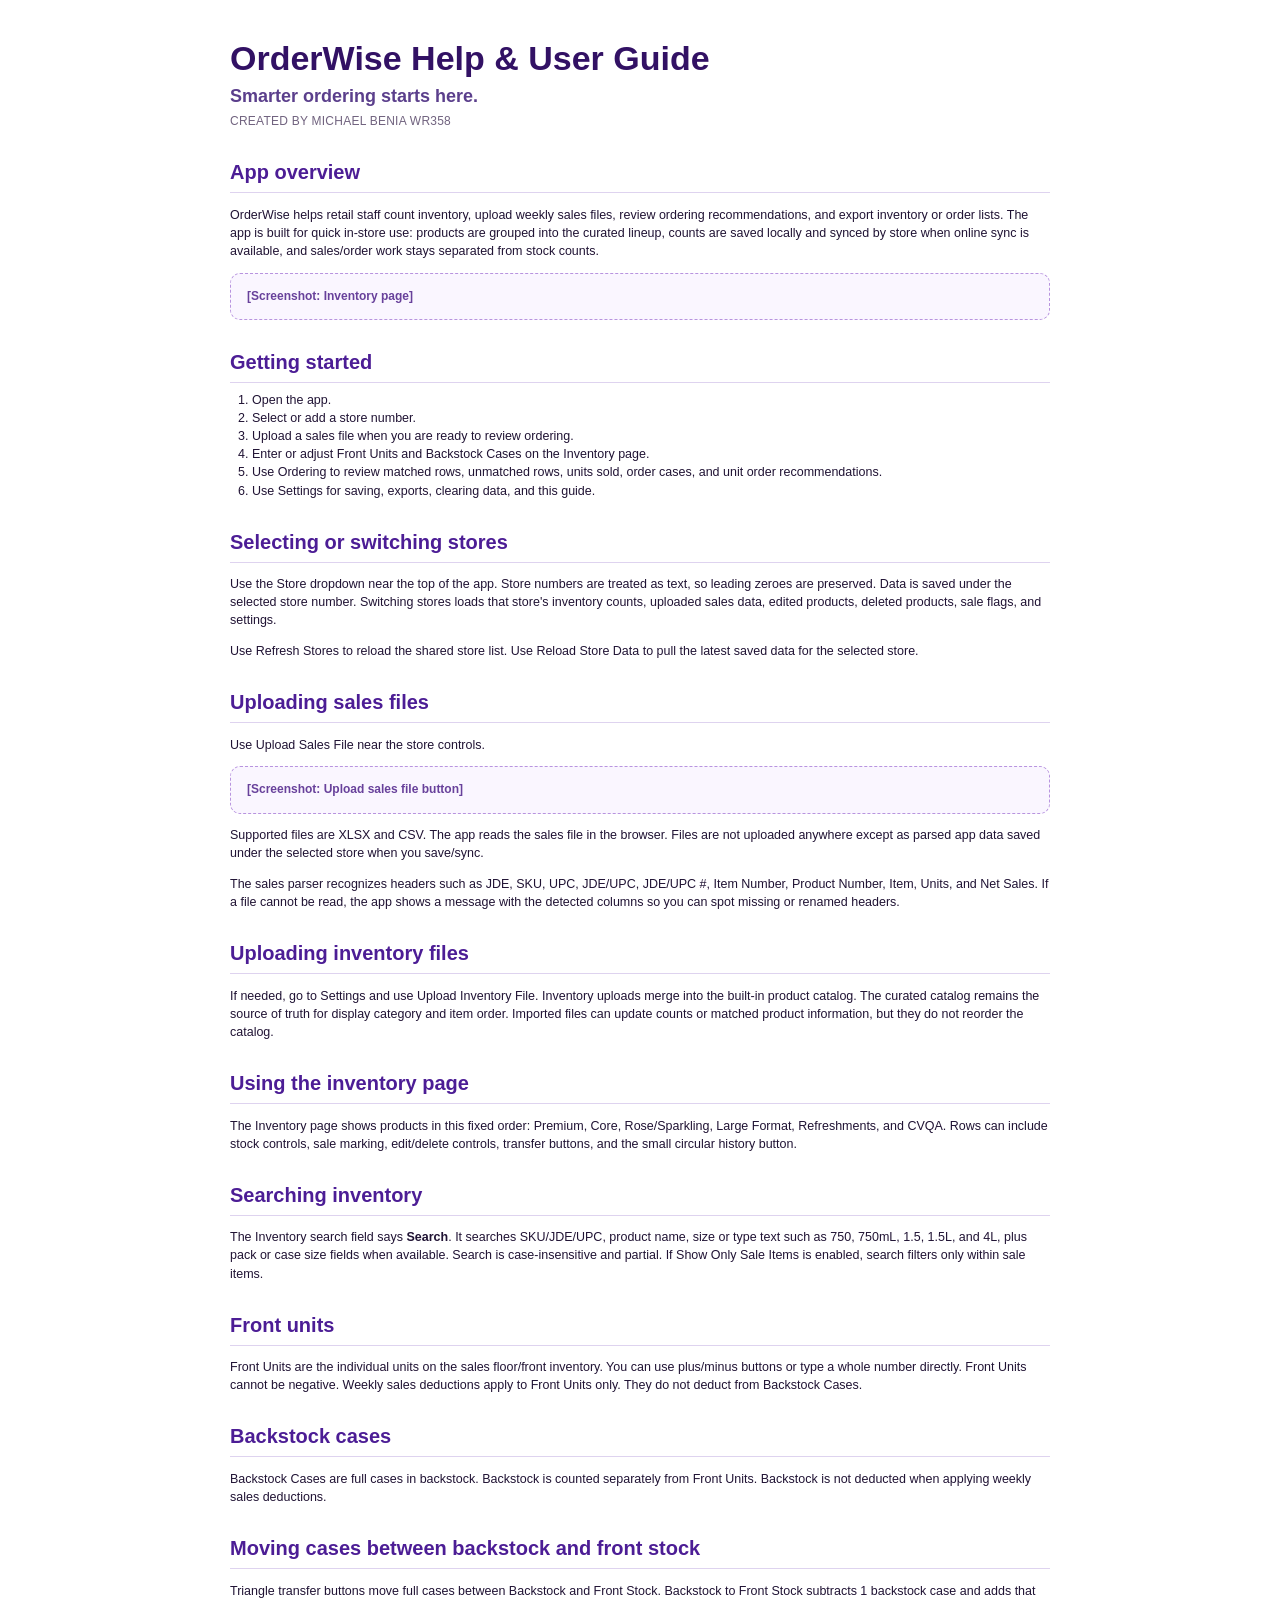
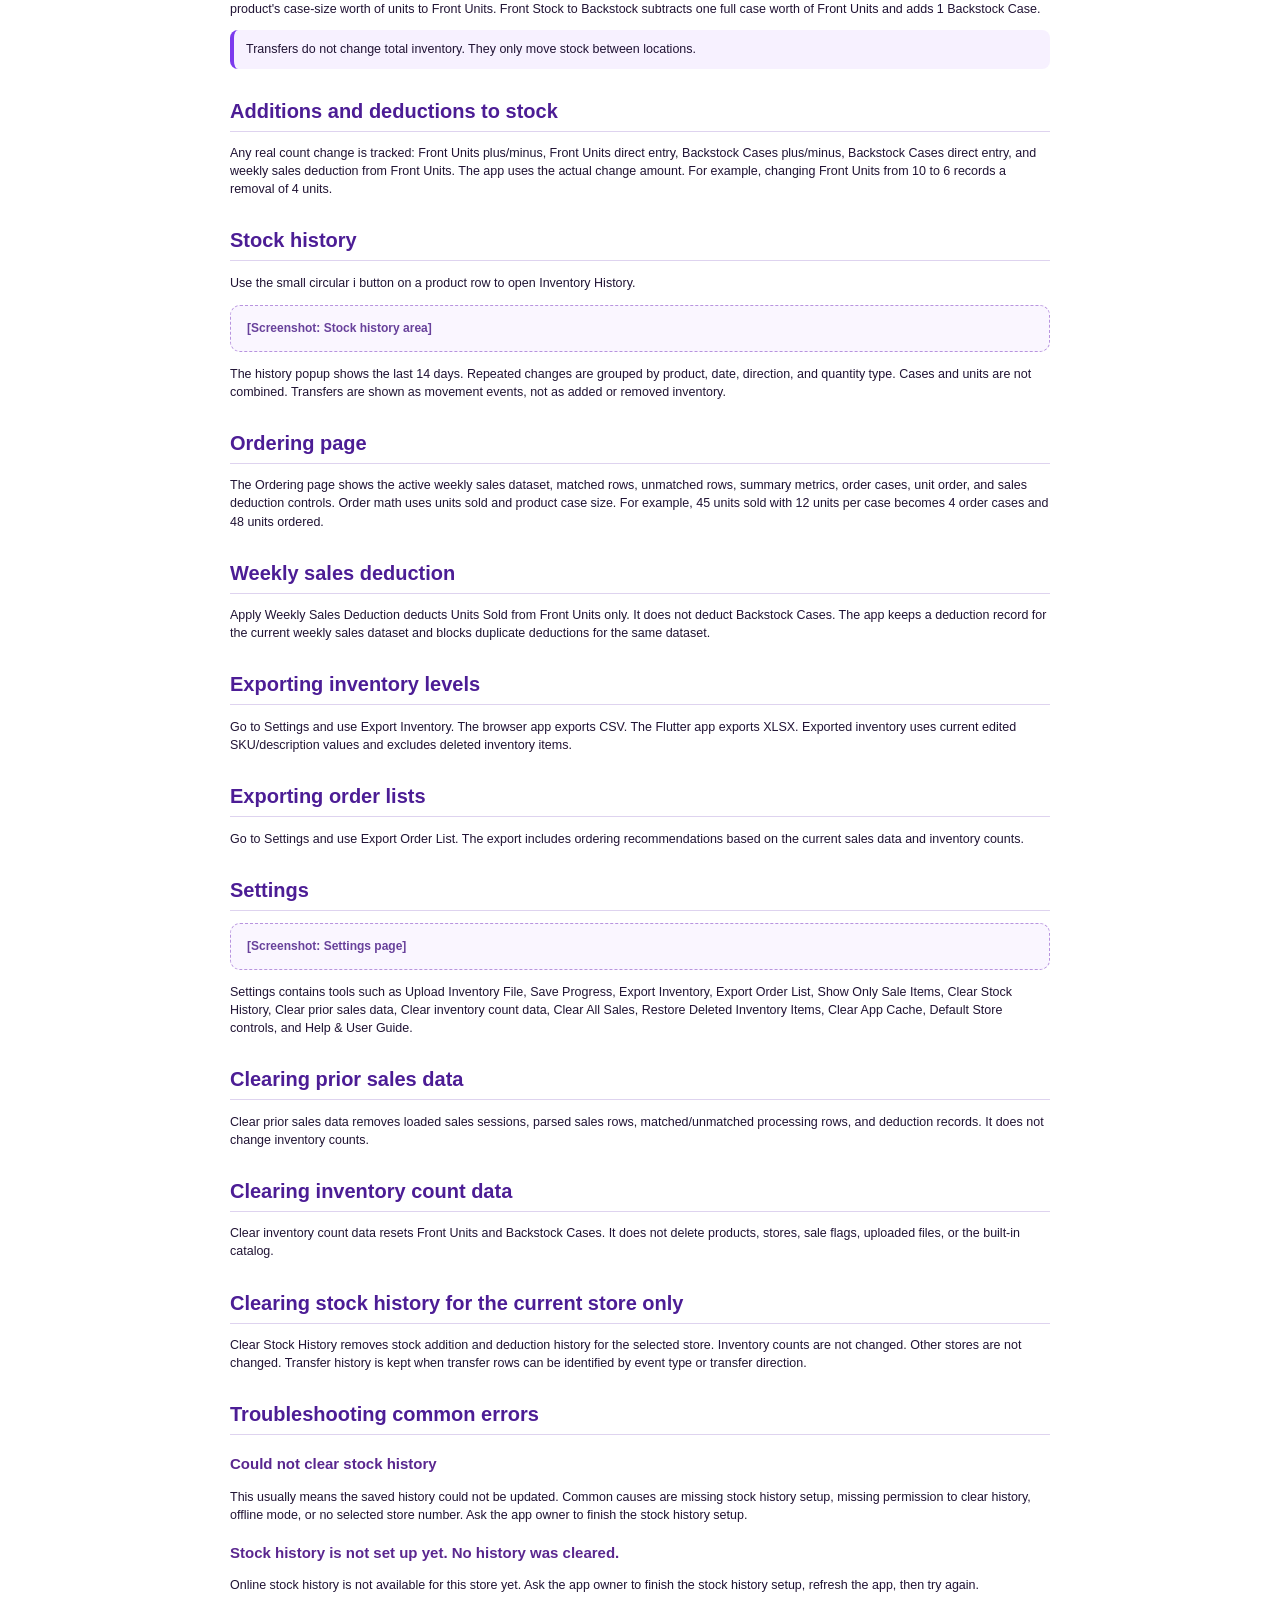
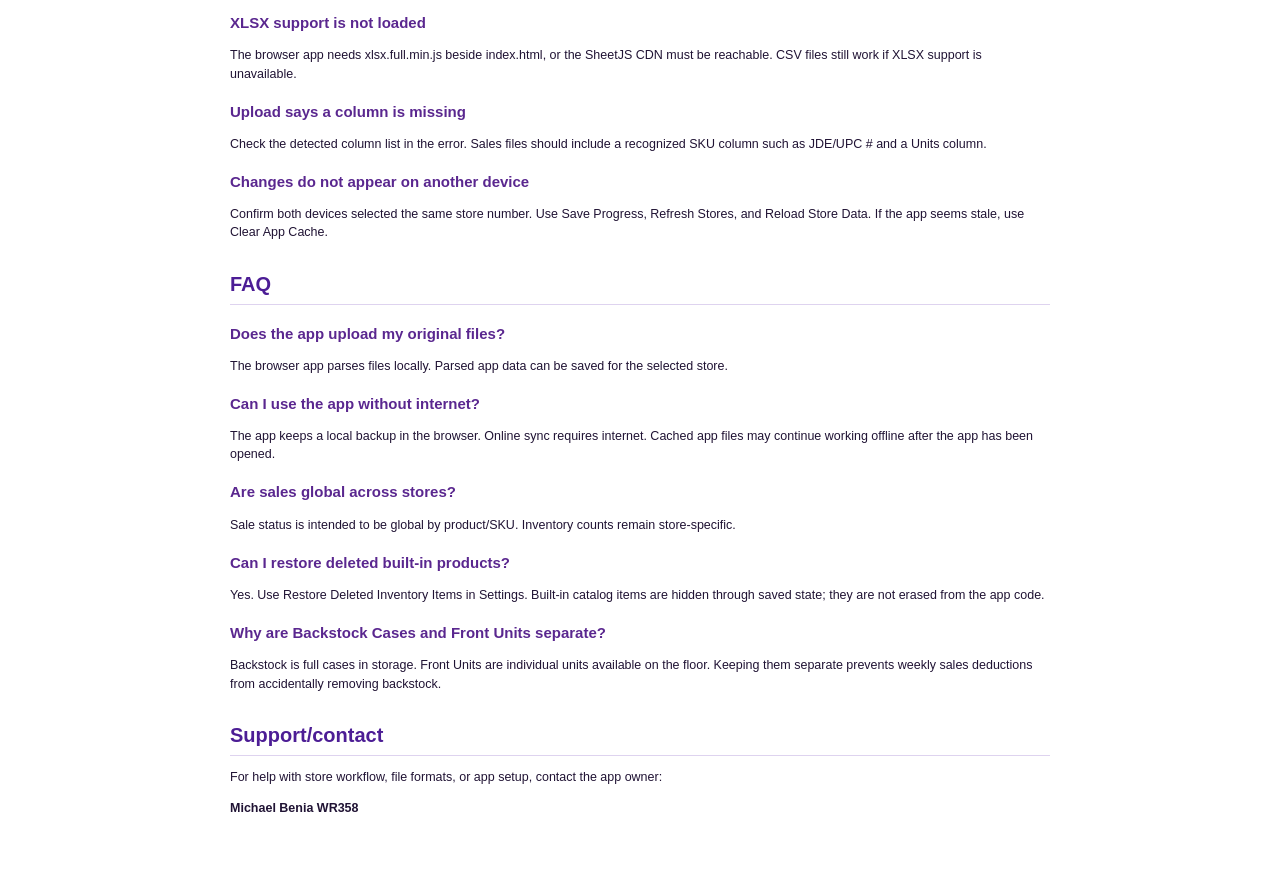
<file: help.html>
﻿<!doctype html>
<html lang="en">
<head>
  <meta charset="utf-8" />
  <meta name="viewport" content="width=device-width, initial-scale=1" />
  <title>OrderWise Help & User Guide</title>
  <style>
    :root {
      color: #201334;
      font-family: Arial, Helvetica, sans-serif;
      line-height: 1.45;
    }
    body {
      margin: 0;
      background: #ffffff;
    }
    main {
      max-width: 820px;
      margin: 0 auto;
      padding: 40px 48px 64px;
    }
    h1 {
      margin: 0 0 6px;
      color: #321164;
      font-size: 34px;
      line-height: 1.08;
    }
    .tagline {
      margin: 0;
      color: #5b3f8c;
      font-size: 18px;
      font-weight: 700;
    }
    .credit {
      margin: 4px 0 24px;
      color: #71637f;
      font-size: 12px;
      letter-spacing: .02em;
      text-transform: uppercase;
    }
    h2 {
      break-after: avoid;
      margin: 28px 0 8px;
      color: #4c1d95;
      font-size: 20px;
      border-bottom: 1px solid #ded3ef;
      padding-bottom: 5px;
    }
    h3 {
      break-after: avoid;
      margin: 18px 0 6px;
      color: #5a278f;
      font-size: 15px;
    }
    p, li {
      font-size: 12.5px;
    }
    ul, ol {
      margin-top: 6px;
      padding-left: 22px;
    }
    .placeholder {
      margin: 12px 0;
      padding: 14px 16px;
      border: 1px dashed #b894df;
      border-radius: 10px;
      color: #68419b;
      background: #faf6ff;
      font-size: 12px;
      font-weight: 700;
    }
    .note {
      padding: 10px 12px;
      border-left: 4px solid #7c3aed;
      background: #f7f1ff;
      border-radius: 8px;
    }
    .page-break {
      break-before: page;
    }
    @page {
      size: letter;
      margin: 0.55in;
    }
    @media print {
      main {
        max-width: none;
        padding: 0;
      }
      h2 {
        margin-top: 18px;
      }
    }
  </style>
</head>
<body>
  <main>
    <h1>OrderWise Help & User Guide</h1>
    <p class="tagline">Smarter ordering starts here.</p>
    <p class="credit">Created by Michael Benia WR358</p>

    <h2>App overview</h2>
    <p>OrderWise helps retail staff count inventory, upload weekly sales files, review ordering recommendations, and export inventory or order lists. The app is built for quick in-store use: products are grouped into the curated lineup, counts are saved locally and synced by store when online sync is available, and sales/order work stays separated from stock counts.</p>
    <div class="placeholder">[Screenshot: Inventory page]</div>

    <h2>Getting started</h2>
    <ol>
      <li>Open the app.</li>
      <li>Select or add a store number.</li>
      <li>Upload a sales file when you are ready to review ordering.</li>
      <li>Enter or adjust Front Units and Backstock Cases on the Inventory page.</li>
      <li>Use Ordering to review matched rows, unmatched rows, units sold, order cases, and unit order recommendations.</li>
      <li>Use Settings for saving, exports, clearing data, and this guide.</li>
    </ol>

    <h2>Selecting or switching stores</h2>
    <p>Use the Store dropdown near the top of the app. Store numbers are treated as text, so leading zeroes are preserved. Data is saved under the selected store number. Switching stores loads that store's inventory counts, uploaded sales data, edited products, deleted products, sale flags, and settings.</p>
    <p>Use Refresh Stores to reload the shared store list. Use Reload Store Data to pull the latest saved data for the selected store.</p>

    <h2>Uploading sales files</h2>
    <p>Use Upload Sales File near the store controls.</p>
    <div class="placeholder">[Screenshot: Upload sales file button]</div>
    <p>Supported files are XLSX and CSV. The app reads the sales file in the browser. Files are not uploaded anywhere except as parsed app data saved under the selected store when you save/sync.</p>
    <p>The sales parser recognizes headers such as JDE, SKU, UPC, JDE/UPC, JDE/UPC #, Item Number, Product Number, Item, Units, and Net Sales. If a file cannot be read, the app shows a message with the detected columns so you can spot missing or renamed headers.</p>

    <h2>Uploading inventory files</h2>
    <p>If needed, go to Settings and use Upload Inventory File. Inventory uploads merge into the built-in product catalog. The curated catalog remains the source of truth for display category and item order. Imported files can update counts or matched product information, but they do not reorder the catalog.</p>

    <h2>Using the inventory page</h2>
    <p>The Inventory page shows products in this fixed order: Premium, Core, Rose/Sparkling, Large Format, Refreshments, and CVQA. Rows can include stock controls, sale marking, edit/delete controls, transfer buttons, and the small circular history button.</p>

    <h2>Searching inventory</h2>
    <p>The Inventory search field says <strong>Search</strong>. It searches SKU/JDE/UPC, product name, size or type text such as 750, 750mL, 1.5, 1.5L, and 4L, plus pack or case size fields when available. Search is case-insensitive and partial. If Show Only Sale Items is enabled, search filters only within sale items.</p>

    <h2>Front units</h2>
    <p>Front Units are the individual units on the sales floor/front inventory. You can use plus/minus buttons or type a whole number directly. Front Units cannot be negative. Weekly sales deductions apply to Front Units only. They do not deduct from Backstock Cases.</p>

    <h2>Backstock cases</h2>
    <p>Backstock Cases are full cases in backstock. Backstock is counted separately from Front Units. Backstock is not deducted when applying weekly sales deductions.</p>

    <h2>Moving cases between backstock and front stock</h2>
    <p>Triangle transfer buttons move full cases between Backstock and Front Stock. Backstock to Front Stock subtracts 1 backstock case and adds that product's case-size worth of units to Front Units. Front Stock to Backstock subtracts one full case worth of Front Units and adds 1 Backstock Case.</p>
    <p class="note">Transfers do not change total inventory. They only move stock between locations.</p>

    <h2>Additions and deductions to stock</h2>
    <p>Any real count change is tracked: Front Units plus/minus, Front Units direct entry, Backstock Cases plus/minus, Backstock Cases direct entry, and weekly sales deduction from Front Units. The app uses the actual change amount. For example, changing Front Units from 10 to 6 records a removal of 4 units.</p>

    <h2>Stock history</h2>
    <p>Use the small circular i button on a product row to open Inventory History.</p>
    <div class="placeholder">[Screenshot: Stock history area]</div>
    <p>The history popup shows the last 14 days. Repeated changes are grouped by product, date, direction, and quantity type. Cases and units are not combined. Transfers are shown as movement events, not as added or removed inventory.</p>

    <h2>Ordering page</h2>
    <p>The Ordering page shows the active weekly sales dataset, matched rows, unmatched rows, summary metrics, order cases, unit order, and sales deduction controls. Order math uses units sold and product case size. For example, 45 units sold with 12 units per case becomes 4 order cases and 48 units ordered.</p>

    <h2>Weekly sales deduction</h2>
    <p>Apply Weekly Sales Deduction deducts Units Sold from Front Units only. It does not deduct Backstock Cases. The app keeps a deduction record for the current weekly sales dataset and blocks duplicate deductions for the same dataset.</p>

    <h2>Exporting inventory levels</h2>
    <p>Go to Settings and use Export Inventory. The browser app exports CSV. The Flutter app exports XLSX. Exported inventory uses current edited SKU/description values and excludes deleted inventory items.</p>

    <h2>Exporting order lists</h2>
    <p>Go to Settings and use Export Order List. The export includes ordering recommendations based on the current sales data and inventory counts.</p>

    <h2 class="page-break">Settings</h2>
    <div class="placeholder">[Screenshot: Settings page]</div>
    <p>Settings contains tools such as Upload Inventory File, Save Progress, Export Inventory, Export Order List, Show Only Sale Items, Clear Stock History, Clear prior sales data, Clear inventory count data, Clear All Sales, Restore Deleted Inventory Items, Clear App Cache, Default Store controls, and Help & User Guide.</p>

    <h2>Clearing prior sales data</h2>
    <p>Clear prior sales data removes loaded sales sessions, parsed sales rows, matched/unmatched processing rows, and deduction records. It does not change inventory counts.</p>

    <h2>Clearing inventory count data</h2>
    <p>Clear inventory count data resets Front Units and Backstock Cases. It does not delete products, stores, sale flags, uploaded files, or the built-in catalog.</p>

    <h2>Clearing stock history for the current store only</h2>
    <p>Clear Stock History removes stock addition and deduction history for the selected store. Inventory counts are not changed. Other stores are not changed. Transfer history is kept when transfer rows can be identified by event type or transfer direction.</p>

    <h2>Troubleshooting common errors</h2>
    <h3>Could not clear stock history</h3>
    <p>This usually means the saved history could not be updated. Common causes are missing stock history setup, missing permission to clear history, offline mode, or no selected store number. Ask the app owner to finish the stock history setup.</p>
    <h3>Stock history is not set up yet. No history was cleared.</h3>
    <p>Online stock history is not available for this store yet. Ask the app owner to finish the stock history setup, refresh the app, then try again.</p>
    <h3>XLSX support is not loaded</h3>
    <p>The browser app needs xlsx.full.min.js beside index.html, or the SheetJS CDN must be reachable. CSV files still work if XLSX support is unavailable.</p>
    <h3>Upload says a column is missing</h3>
    <p>Check the detected column list in the error. Sales files should include a recognized SKU column such as JDE/UPC # and a Units column.</p>
    <h3>Changes do not appear on another device</h3>
    <p>Confirm both devices selected the same store number. Use Save Progress, Refresh Stores, and Reload Store Data. If the app seems stale, use Clear App Cache.</p>

    <h2>FAQ</h2>
    <h3>Does the app upload my original files?</h3>
    <p>The browser app parses files locally. Parsed app data can be saved for the selected store.</p>
    <h3>Can I use the app without internet?</h3>
    <p>The app keeps a local backup in the browser. Online sync requires internet. Cached app files may continue working offline after the app has been opened.</p>
    <h3>Are sales global across stores?</h3>
    <p>Sale status is intended to be global by product/SKU. Inventory counts remain store-specific.</p>
    <h3>Can I restore deleted built-in products?</h3>
    <p>Yes. Use Restore Deleted Inventory Items in Settings. Built-in catalog items are hidden through saved state; they are not erased from the app code.</p>
    <h3>Why are Backstock Cases and Front Units separate?</h3>
    <p>Backstock is full cases in storage. Front Units are individual units available on the floor. Keeping them separate prevents weekly sales deductions from accidentally removing backstock.</p>

    <h2>Support/contact</h2>
    <p>For help with store workflow, file formats, or app setup, contact the app owner:</p>
    <p><strong>Michael Benia WR358</strong></p>
  </main>
</body>
</html>
</file>
